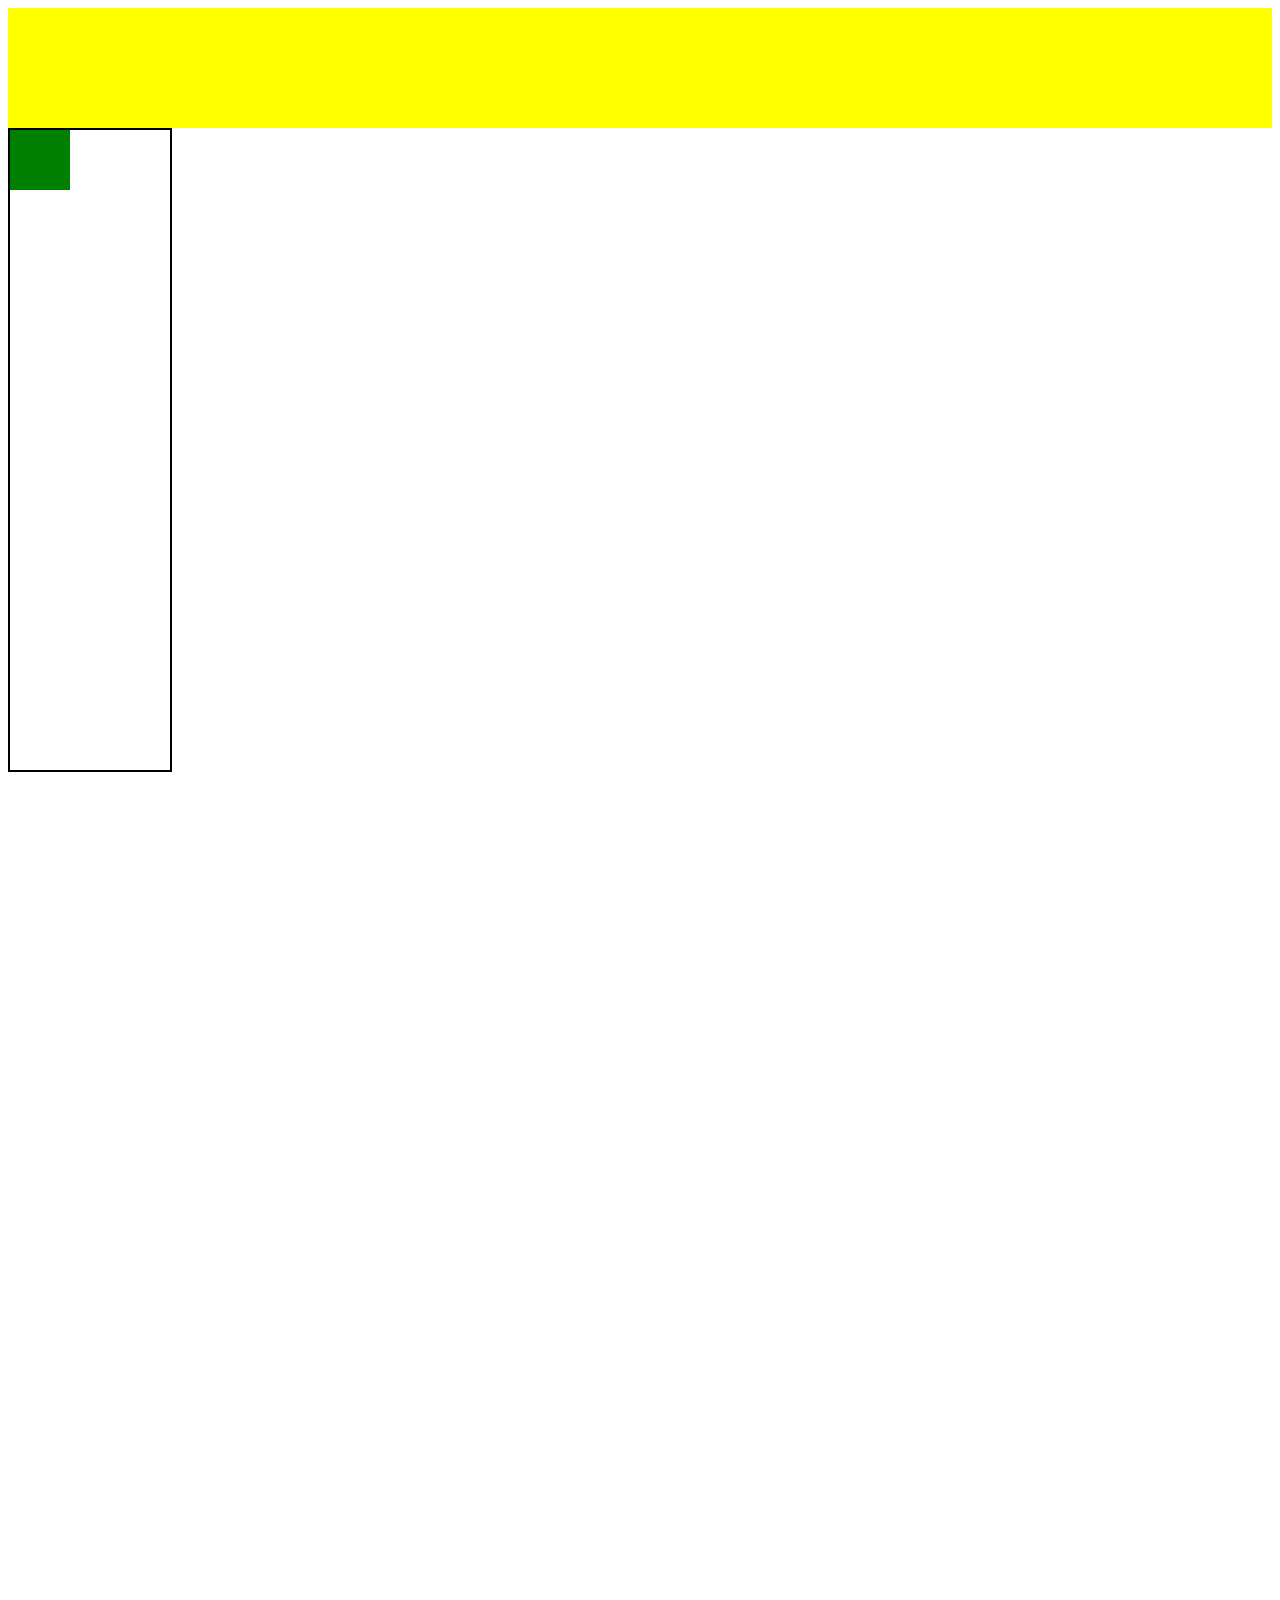
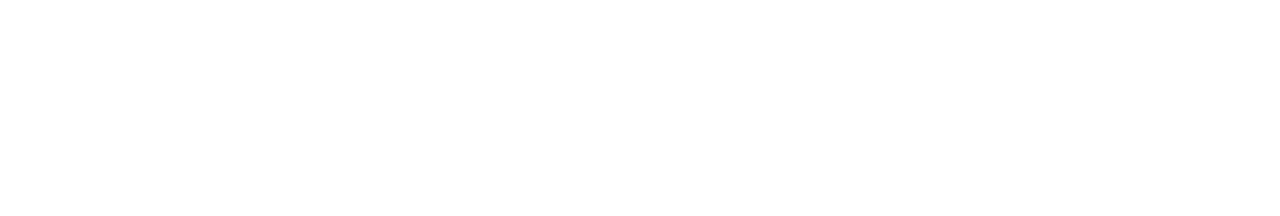
<file: assignments/Examples/index.html>
<!DOCTYPE html>
<html lang="en">
<head>
  <meta charset="UTF-8">
  <meta name="viewport" content="width=device-width, initial-scale=1.0">
  <meta http-equiv="X-UA-Compatible" content="ie=edge">
  <link rel="stylesheet" href="css/style.css">
  <title>Document</title>
</head>
<body>
  <div class="nav"></div>
  <div class="container">
  <div class="content"></div>
  </div>
</body>
</html>
</file>
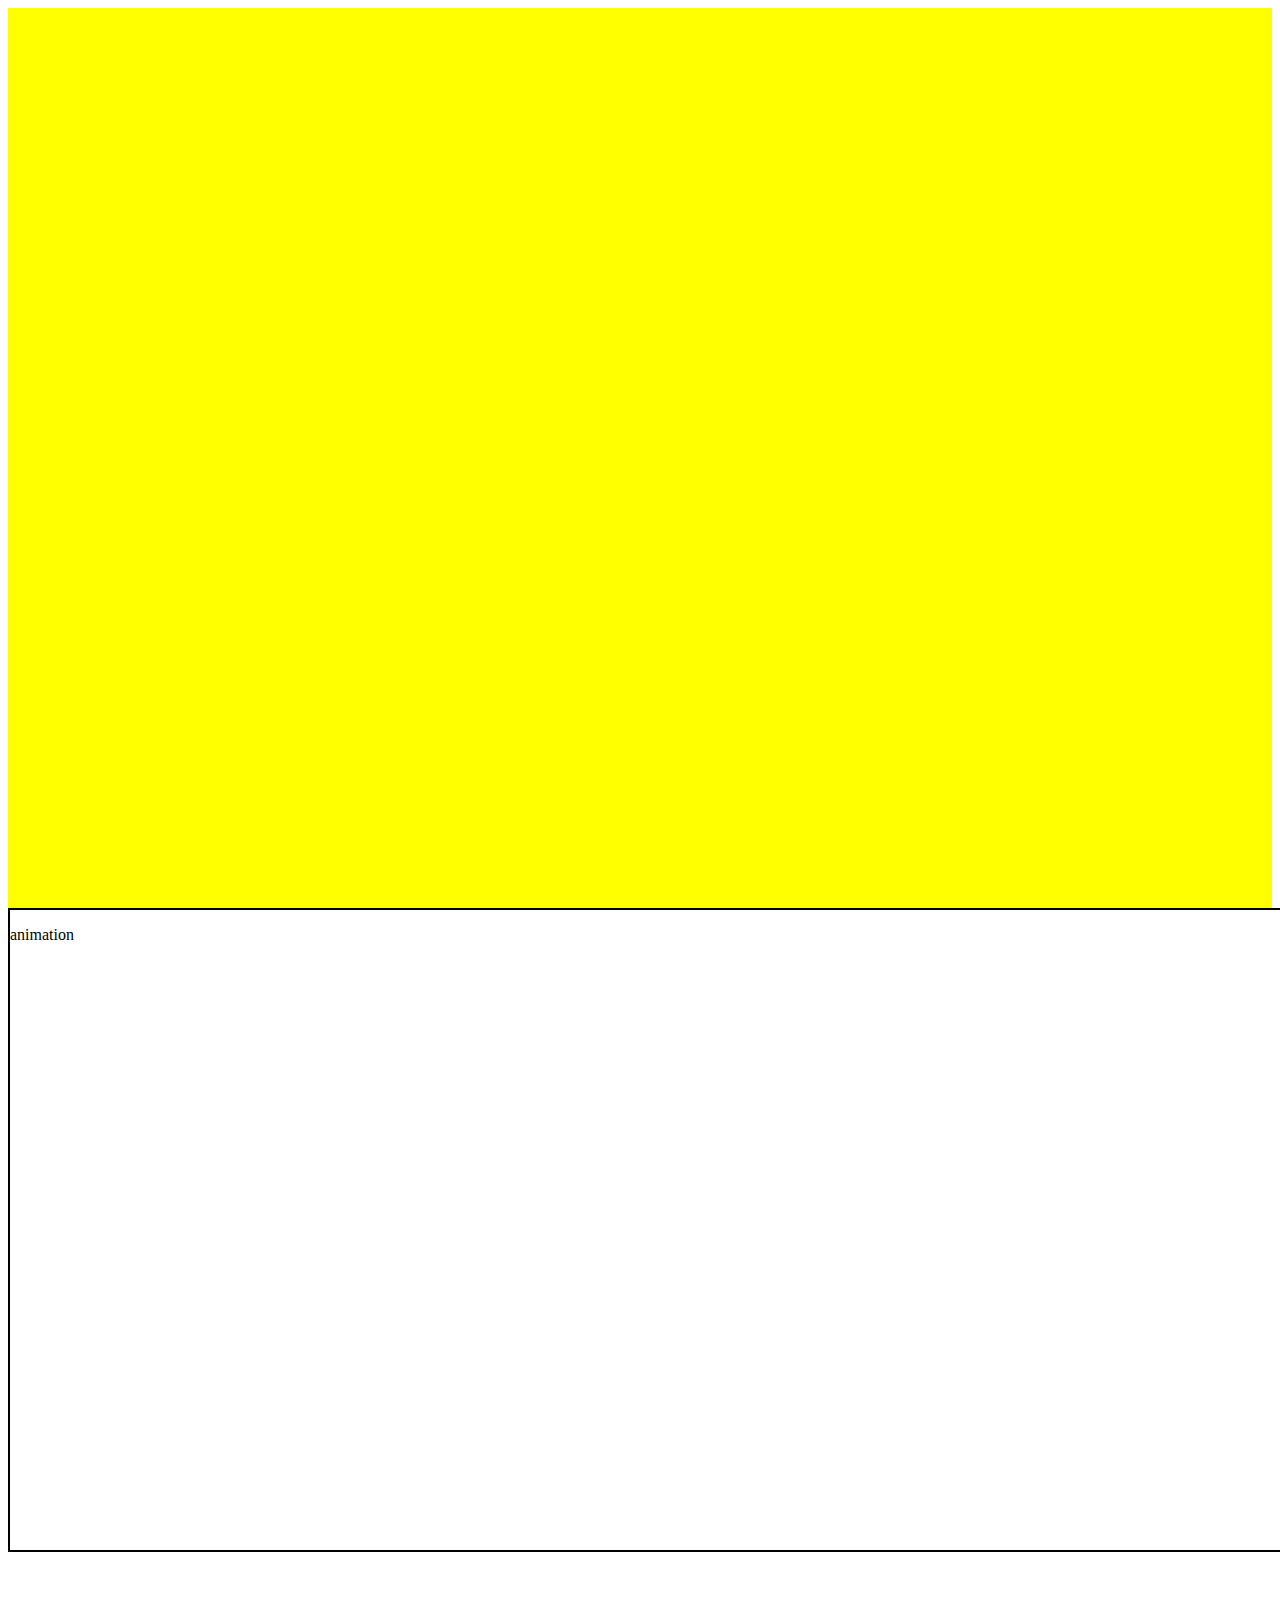
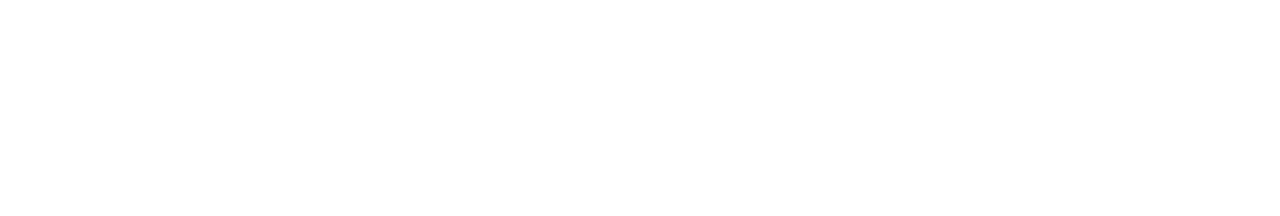
<file: assignments/Examples/Aos/index.html>
<!DOCTYPE html>
<html lang="en">
<head>
  <meta charset="UTF-8">
  <meta name="viewport" content="width=device-width, initial-scale=1.0">
  <meta http-equiv="X-UA-Compatible" content="ie=edge">
  <link rel="stylesheet" href="https://unpkg.com/aos@next/dist/aos.css" />
  <link rel="stylesheet" href="css/style.css">
  <title>Document</title>
</head>
<body>
  <div class="nav"></div>
  <div class="container">
  <div data-aos="created-animation"
     data-aos-easing="ease-in"
     data-aos-duration="1000"
     class="animation">
<p>animation</p>
</div>
<div data-aos="flip-left"
class="animation">
  Joost is geflipt
</div>
  </div>
  <script src="https://unpkg.com/aos@next/dist/aos.js"></script>
  <script src="js/aos.js"></script>
</body>
</html>
</file>
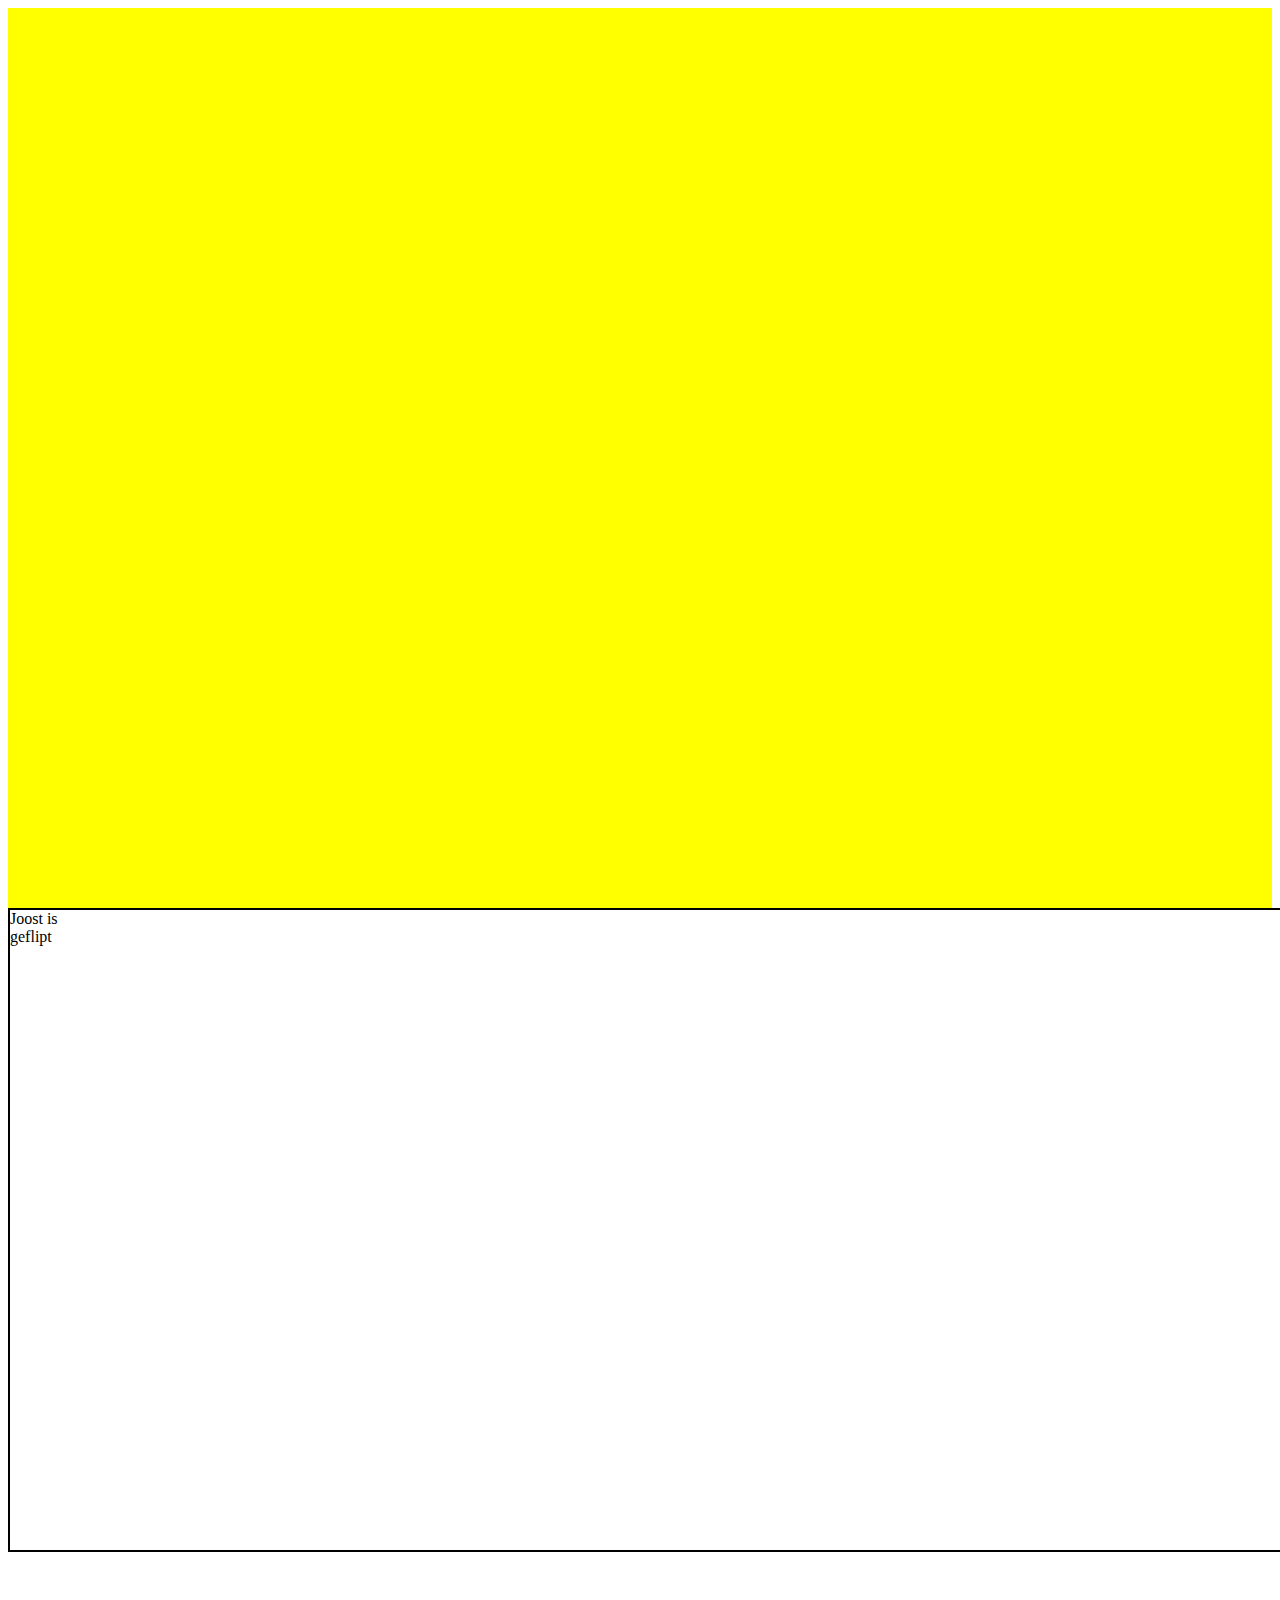
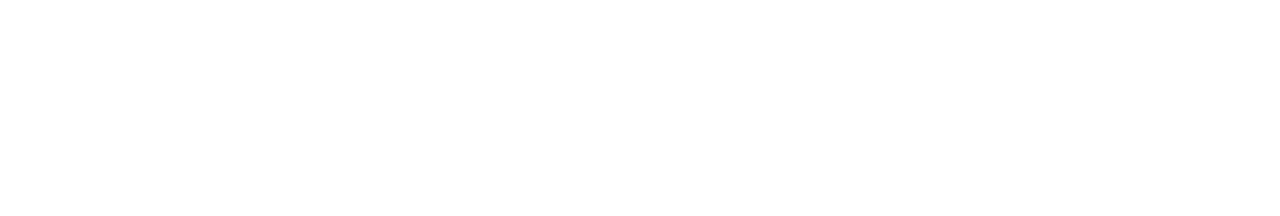
<file: assignments/Examples/hover/index.html>
<!DOCTYPE html>
<html lang="en">
<head>
  <meta charset="UTF-8">
  <meta name="viewport" content="width=device-width, initial-scale=1.0">
  <meta http-equiv="X-UA-Compatible" content="ie=edge">
  <link rel="stylesheet" href="css/style.css">
  <title>Document</title>
</head>
<body>
  <div class="nav"></div>
  <div class="container">

<div class="animation">
  Joost is geflipt
</div>
  </div>
</body>
</html>
</file>
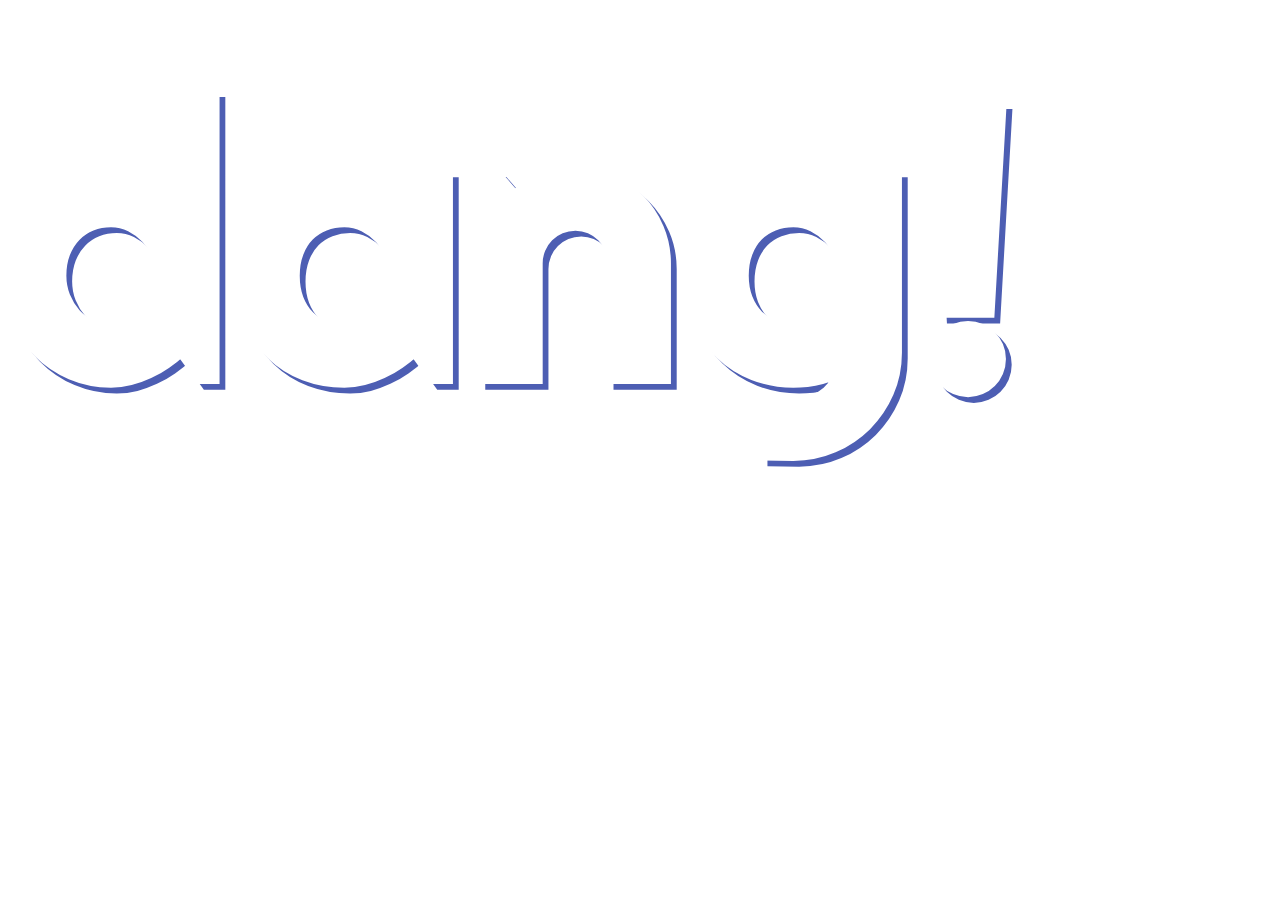
<file: assignments/Examples/shadow/index.html>
<!DOCTYPE html>
<html lang="en">
<head>
  <meta charset="UTF-8">
  <meta name="viewport" content="width=device-width, initial-scale=1.0">
  <meta http-equiv="X-UA-Compatible" content="ie=edge">
  <link rel="stylesheet" href="css/style.css">
  <title>Document</title>
</head>
<body>
<h1 data-shadow='dang!'>dang!</h1>
</body>
</html>
</file>
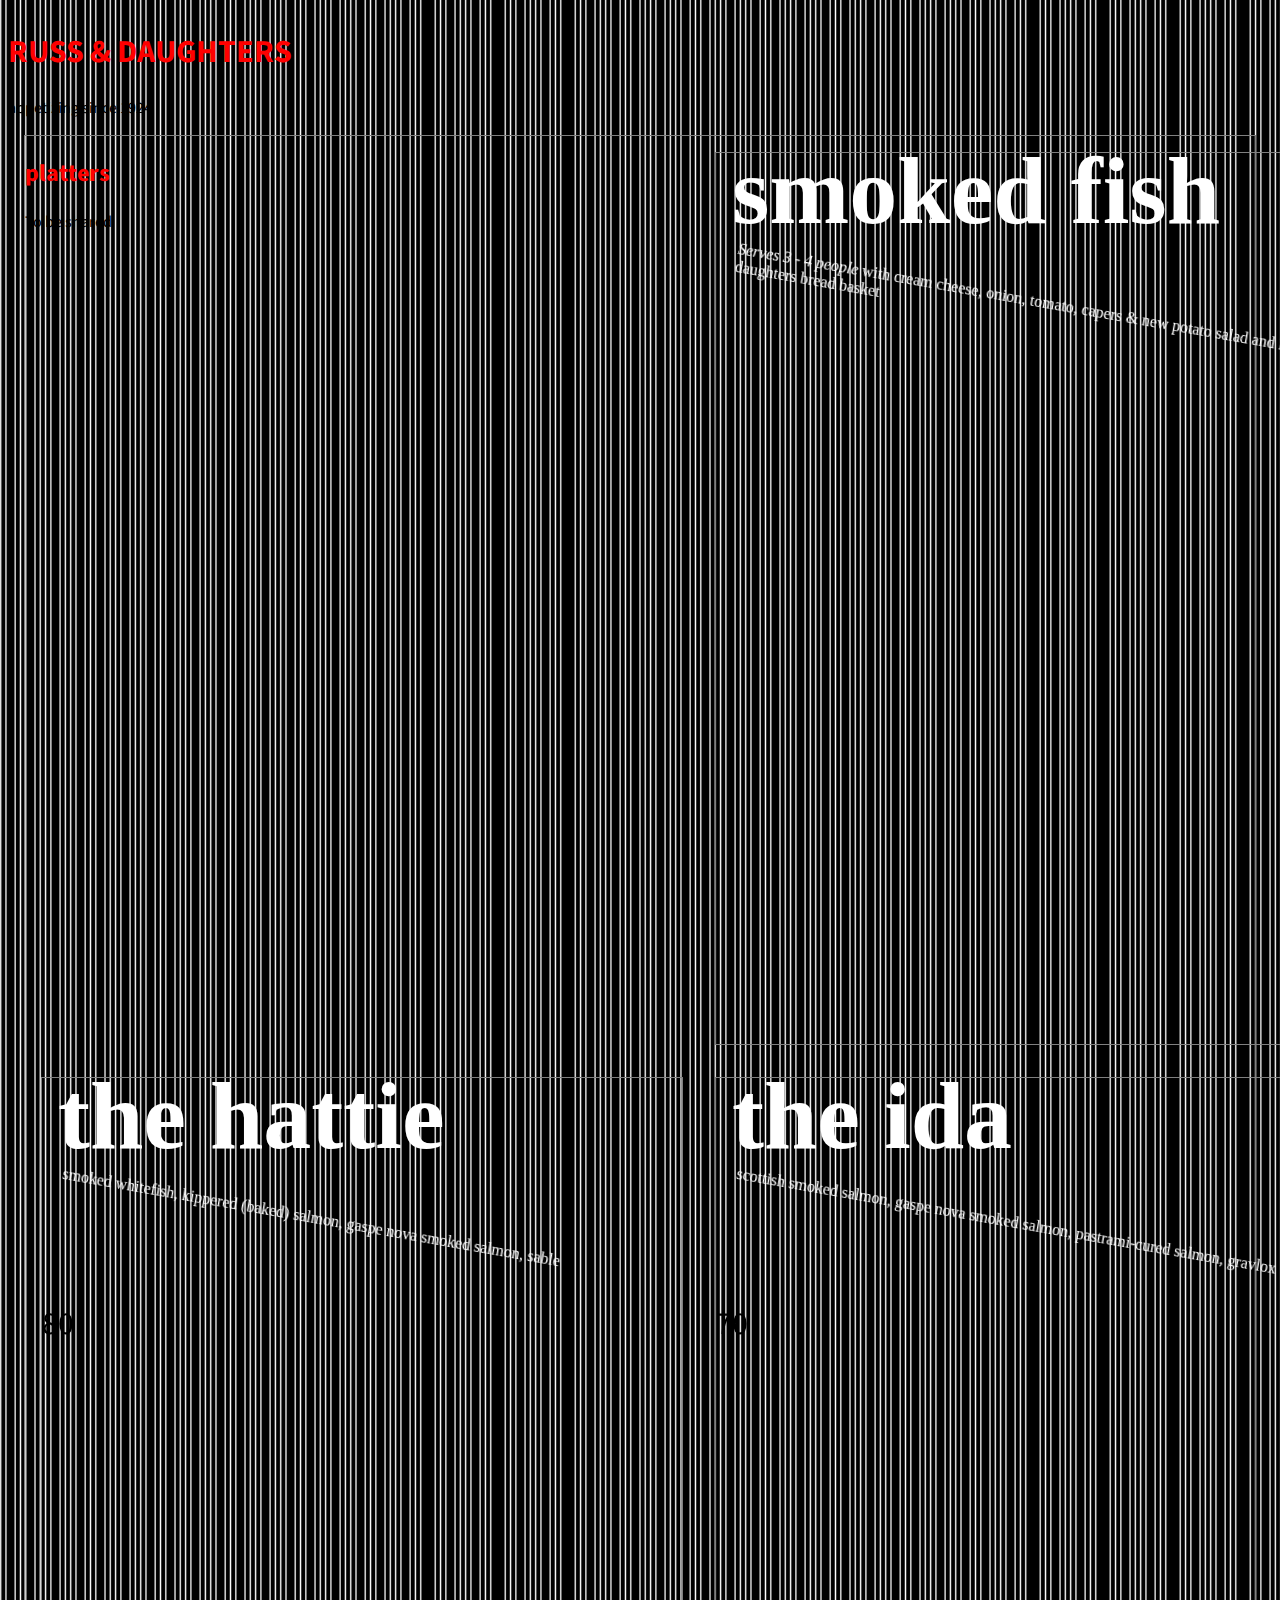
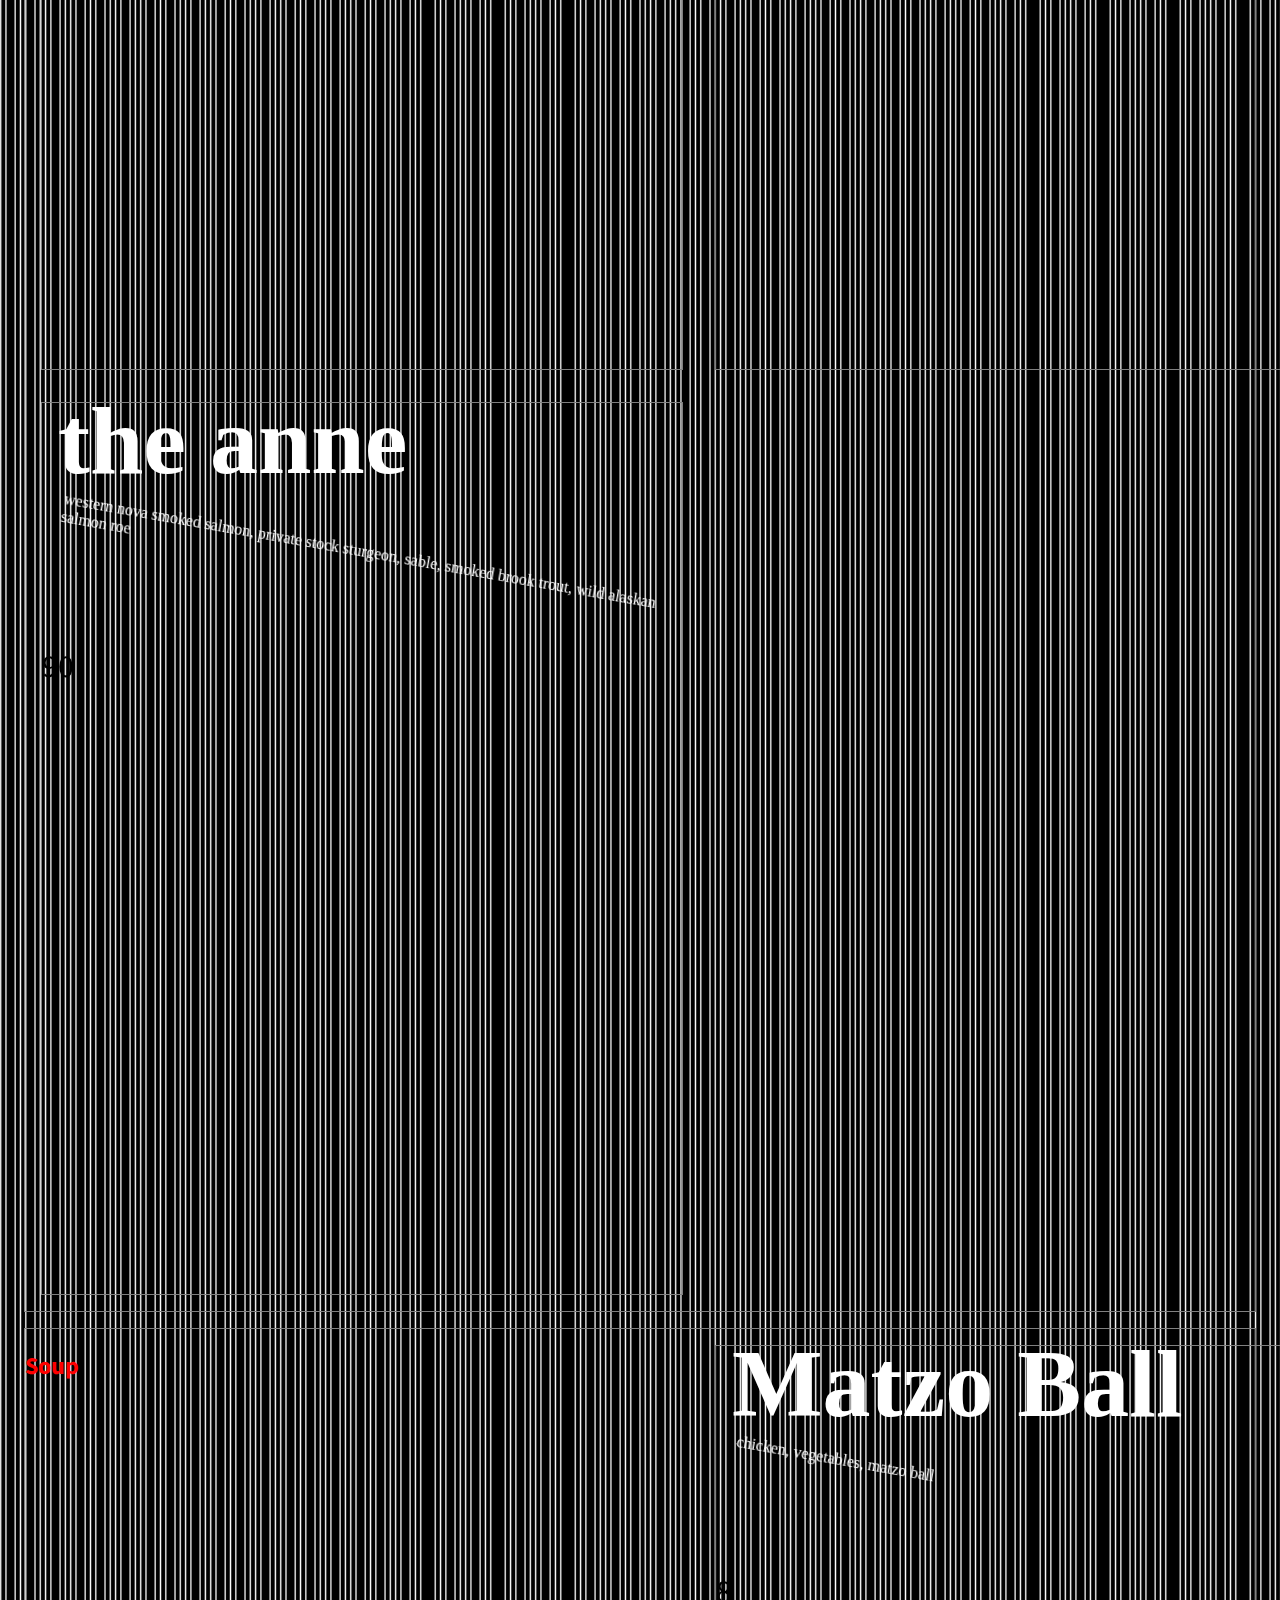
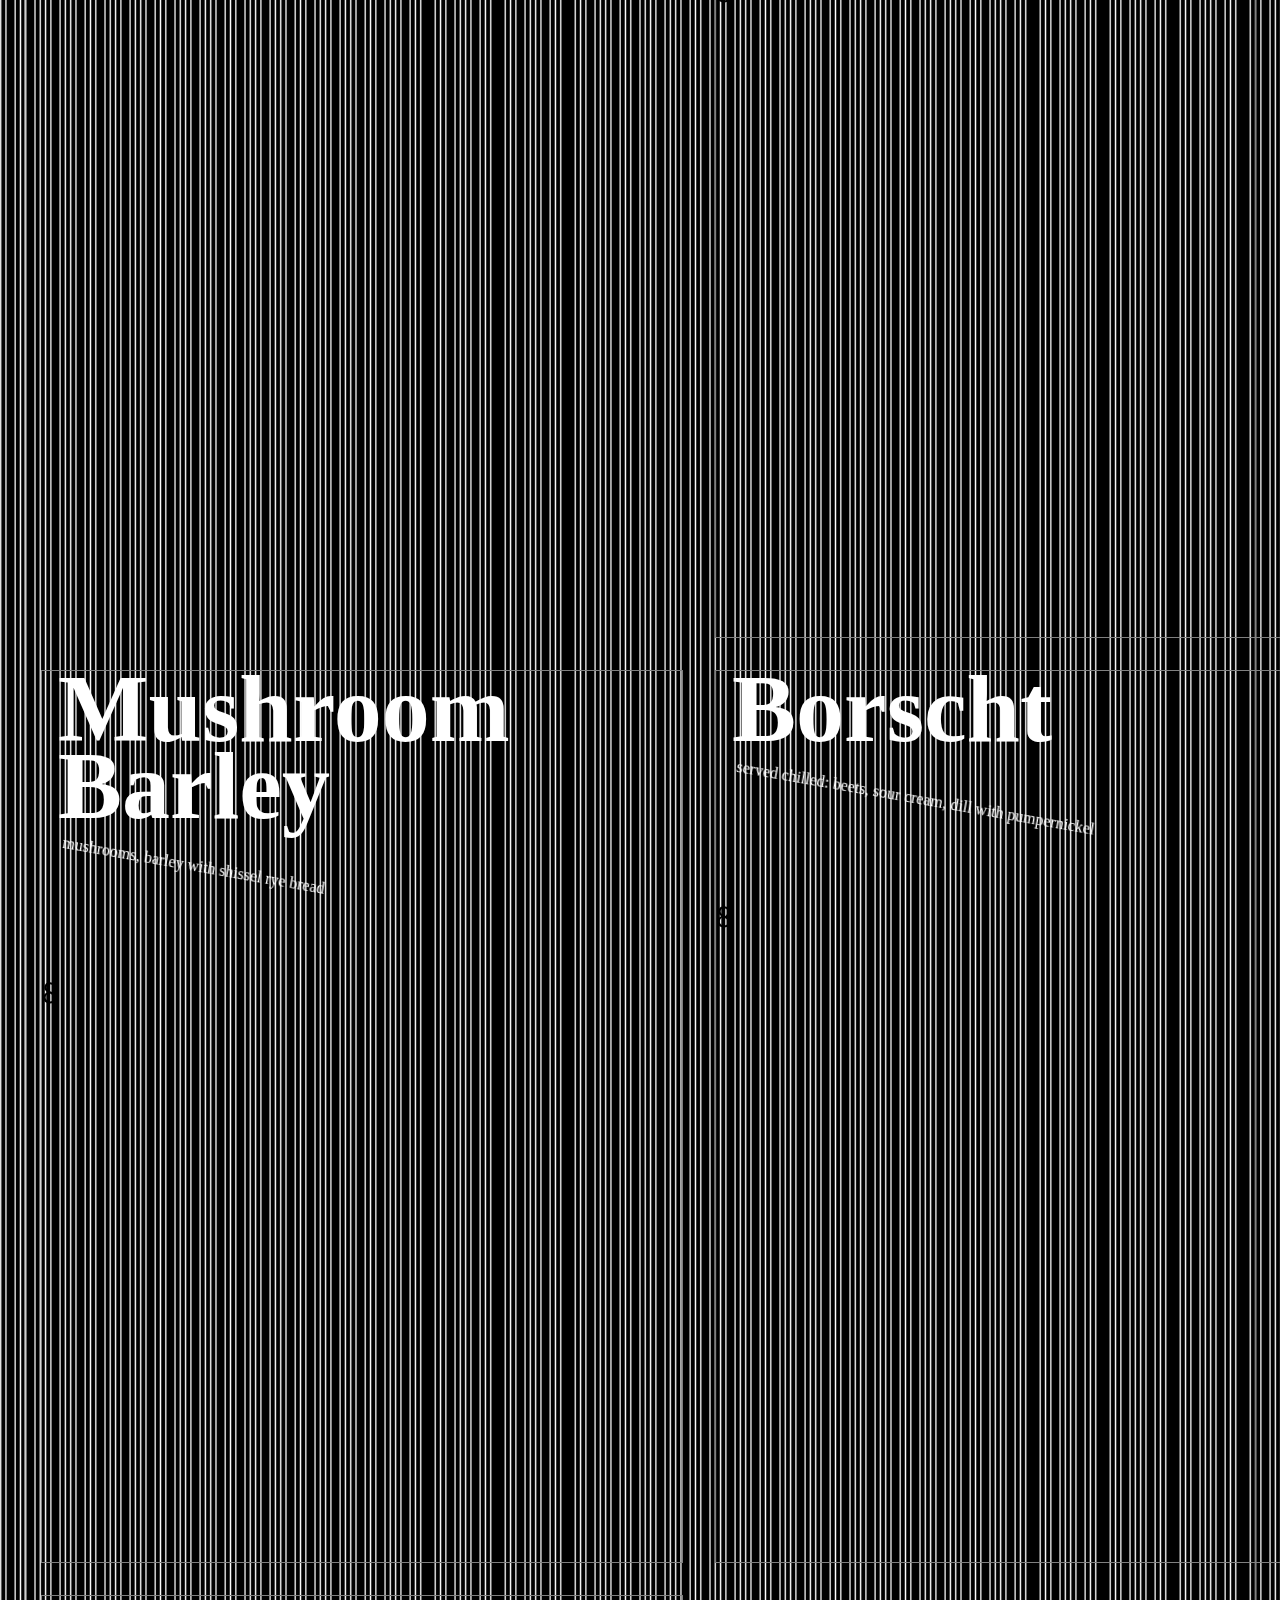
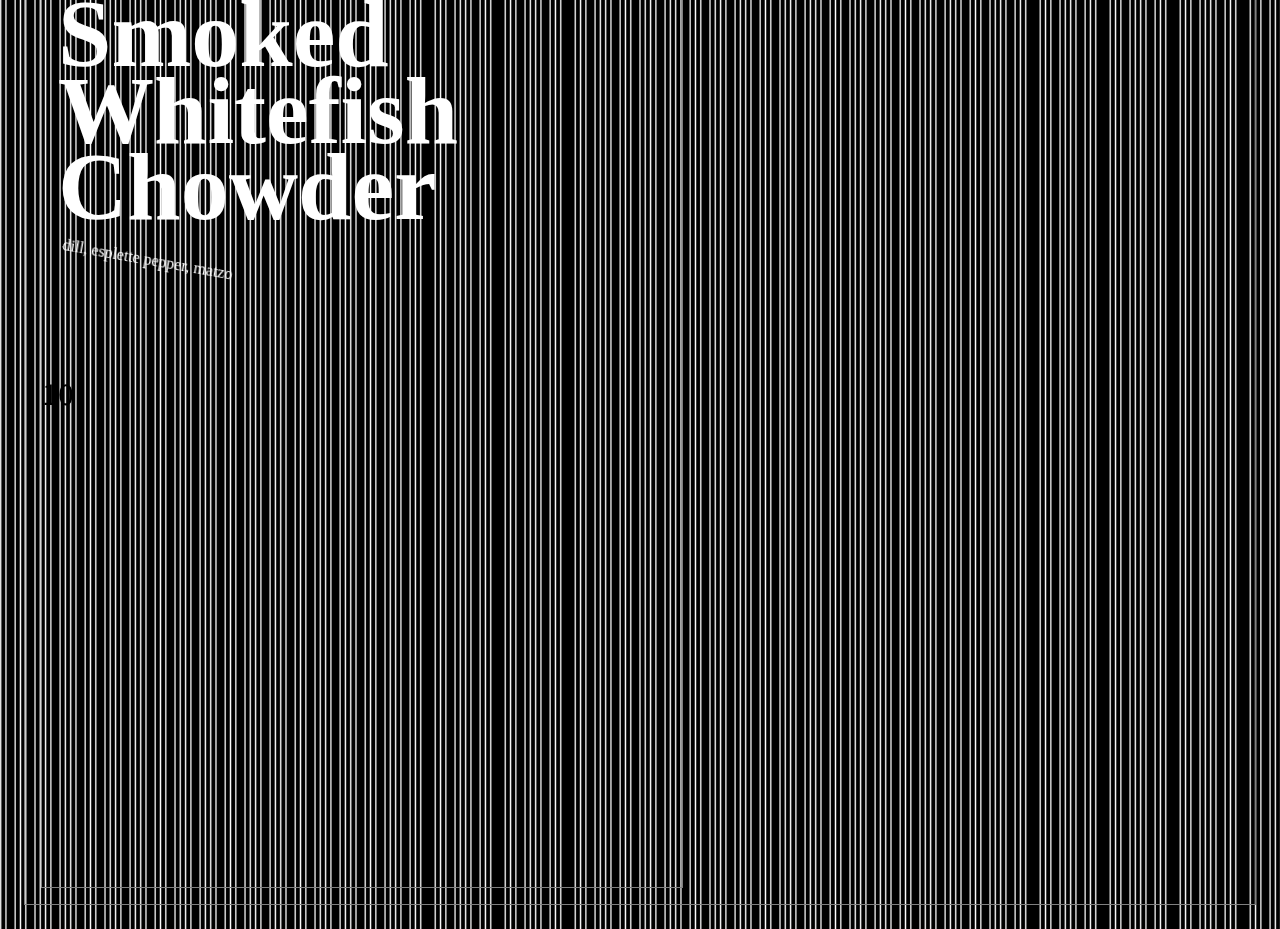
<file: assignments/menu.html>
<!DOCTYPE html>
<html>

<head>
	<meta charset="utf-8" />
	<title>A template for a responsive restaurant menu</title>
	<meta name="viewport" content="width=device-width, initial-scale=1">
	<link rel="stylesheet" href="public/css/styles.css">
	<link href="https://fonts.googleapis.com/css?family=Source+Sans+Pro:400|Josefin+Sans:700|Open+Sans+Condensed:700|Sorts+Mill+Goudy|Zilla+Slab:600,500i"
  rel="stylesheet"/>
	<!-- SUGGESTIONS FOR STYLING
	https://duckduckgo.com/?q=beautiful+restaurant+menus&t=ffab&iax=images&ia=images
	-->
</head>

<body>

	<header class="heading">
		<h1 class="heading__title"><span>Russ</span> <span>&</span> <span>Daughters</span></h1>
		<p class="heading__tagline">appetizing since 1924</p>
	</header>

	<main>

		<section class="category">
			<header class="header">
				<h2 class="header__title">platters</h2>
				<p class="header__quote">To be shared</p>
			</header>

			<article class="dish">
				<h3 class="dish__title">smoked fish</h3>
				<p class="dish__description"><em class="dish__quantity">Serves 3 - 4 people</em> with cream cheese, onion, tomato, capers &amp; new potato salad and Russ &amp; daughters bread basket</p>
			</article>

			<article class="dish">
				<h3 class="dish__title">the hattie</h3>
				<p class="dish__description">smoked whitefish, kippered (baked) salmon, gaspe nova smoked salmon, sable</p>
				<div class="dish__price">80</div>
			</article>

			<article class="dish">
				<h3 class="dish__title">the ida</h3>
				<p class="dish__description">scottish smoked salmon, gaspe nova smoked salmon, pastrami-cured salmon, gravlox</p>
				<div class="dish__price">70</div>
			</article>

			<article class="dish">
				<h3 class="dish__title">the anne</h3>
				<p class="dish__description">western nova smoked salmon, private stock sturgeon, sable, smoked brook trout, wild alaskan salmon roe</p>
				<div class="dish__price">90</div>
			</article>

		</section>

		<section class="category">
			<header class="header">
				<h2 class="header__title">Soup</h2>
			</header>

			<article class="dish">
				<h3 class="dish__title">Matzo Ball</h3>
				<p class="dish__description">chicken, vegetables, matzo ball</p>
				<div class="dish__price">8</div>
			</article>

			<article class="dish">
				<h3 class="dish__title">Mushroom Barley</h3>
				<p class="dish__description">mushrooms, barley with shissel rye bread</p>
				<div class="dish__price">8</div>
			</article>

			<article class="dish">
				<h3 class="dish__title">Borscht</h3>
				<p class="dish__description">served chilled: beets, sour cream, dill with pumpernickel</p>
				<div class="dish__price">8</div>
			</article>

			<article class="dish">
				<h3 class="dish__title">Smoked Whitefish Chowder</h3>
				<p class="dish__description">dill, esplette pepper, matzo</p>
				<div class="dish__price">10</div>
			</article>

		</section>

	</main>

	<!-- HTML taken and adjusted from https://codepen.io/julesforrest/pen/VqXvgQ -->

<script type="text/javascript" src="public/js/delighter.js"></script>

</body>

</html>
</file>
<file: assignments/Examples/css/style.css>
body{
background-color: white;
height: 200vh;
}

.nav{
  height: 120px;
  width: 100%;
  background-color: yellow;
}

.content{
height: 60px;
width: 60px;
background-color: green;
position: sticky;
top: 100px;
}

.container{
height: 40em;
width: 10em;
position: relative;
margin-bottom: 300em;
border: 2px solid black;
}
</file>
<file: assignments/Examples/Aos/css/style.css>
body{
background-color: white;
height: 200vh;
}

.nav{
  height: 100vh;
  width: 100%;
  background-color: yellow;
}

.content{
height: 60px;
width: 60px;
background-color: green;
position: sticky;
top: 100px;
}

.container{
height: 40em;
width: 100vw;
position: relative;
margin-bottom: 300em;
border: 2px solid black;
}

.animation{
width: 5em;
height: 5em;
}

@keyframes pulse {
0% {
  background-color: #001F3F;
}

100% {
  background-color: #FF4136;
}
}


[data-aos="created-animation"] {
    animation: pulse 5s;
  /* animation-fill-mode : forwards zorgt ervoor dat het laatste frame blijft hangen */
    animation-duration: 1s;
    animation-timing-function: ease;
    animation-delay: 0s;
    animation-iteration-count: 1;
    animation-direction: normal;
    animation-fill-mode: both;
    animation-play-state: running;
}
</file>
<file: assignments/Examples/hover/css/style.css>
body{
background-color: white;
height: 200vh;
}

.nav{
  height: 100vh;
  width: 100%;
  background-color: yellow;
}

.content{
height: 60px;
width: 60px;
background-color: green;
position: sticky;
top: 100px;
}

.container{
height: 40em;
width: 100vw;
position: relative;
margin-bottom: 300em;
border: 2px solid black;
}

.animation{
width: 5em;
height: 5em;
}

.container:hover .animation{
  animation-duration: 3s;
 animation-name: slidein;
 animation-fill-mode : forwards;
}

@keyframes slidein {
  from {
    background-color: red;
    width: 5em;
    height: 5em;
  }

  to {
    background-color: blue;
    width: 10em;
    height: 10em;
  }
}
</file>
<file: assignments/Examples/shadow/css/style.css>
@import url(https://fonts.googleapis.com/css?family=Righteous);

*, *:before, *:after {
  margin: 0;
  padding: 0;
  box-sizing: border-box;
  position: relative;
  }

body {
  display: inline-block;
  color: white;
  font-family: 'Righteous', serif;
  font-size: 12em;
  text-shadow: .03em .03em 0 hsla(230,40%,50%,1);
  }
  body:after {
    content: attr(data-shadow);
    position: absolute;
    top: .06em; left: .06em;
    z-index: -1;
    text-shadow: none;
    background-image:
      linear-gradient(
        45deg,
        transparent 45%,
        hsla(48,20%,90%,1) 45%,
        hsla(48,20%,90%,1) 55%,
        transparent 0
        );
    background-size: .05em .05em;
    -webkit-background-clip: text;
    -webkit-text-fill-color: transparent;

    /* animation: shad-anim 15s linear infinite; */
    }

@keyframes shad-anim {
  0% {background-position: 0 0}
  0% {background-position: 100% -100%}
  }
</file>
<file: assignments/public/css/styles.css>
/*
BEM

Block
Elements
Modifiers
*/

/*  Blocks */

/*  Elements */

/*  Modifiers */


main section{
border: 1px solid grey;
margin: 1rem;
}

main section article{
  border: 1px solid grey;
  margin: 1rem;
}

section header h2{
color: red;
}

section article h3{
color: #3C3C3B;
}

body{
font-family: "Source Sans Pro";
margin: 0;
padding: .5rem;
    background: repeating-linear-gradient(90deg,#fff,#fff 1px,#000 0,#000 5px);
}

.heading .heading__title{
color: red;
text-transform: uppercase;
}

.dish__title{
  font-family: georgia;
}

/* Start! */

.dish {
  height: 99vh;
  width: 50vw;
  position: relative;
  /* border: 2px solid black; */
}

/* .category .dish:nth-child(odd){
  background-color: grey;
}
.category:nth-child(even){
  background-color: red;
} */


.dish__title{
  position: sticky;
  top: 5rem;
  font-size: 6em;
  line-height: 4.8rem;
  margin: 0;
  margin-left: 1rem;
  color: white;
  /* offset-x | offset-y | blur-radius | color */
  /* text-shadow: -1px 1px 0.1rem rgba(60, 60, 60, .8), -4px 4px 0.1em rgba(60, 60, 60, .6), -7px 7px 0.1rem rgba(60, 60, 60, .4), -10px 10px 0.1em rgba(60, 60, 60, .2); */
  /* text-shadow: 0px 0px rgba(60, 60, 59, 1), -1px 1px rgba(60, 60, 59, 1), -2px 2px rgba(60, 60, 59, 1), -3px 3px rgba(60, 60, 59, 1), -4px 4px rgba(60, 60, 59, 1), -5px 5px rgba(60, 60, 59, .8), -6px 6px rgba(60, 60, 59, .8), -7px 7px rgba(60, 60, 59, .8), -8px 8px rgba(60, 60, 59, .8), -9px 9px rgba(60, 60, 59, .6), -10px 10px rgba(60, 60, 59, .6), -11px 11px rgba(60, 60, 59, .6), -12px 12px rgba(60, 60, 59, .6), -13px 13px rgba(60, 60, 59, .4), -14px 14px rgba(60, 60, 59, .4), -15px 15px rgba(60, 60, 59, .4), -16px 16px rgba(60, 60, 59, .4), -17px 17px rgba(60, 60, 59, .2), -18px 18px rgba(60, 60, 59, .2), -19px 19px rgba(60, 60, 59, .2), -20px 20px rgba(60, 60, 59, .2) */
}

.dish__title section:nth-child(1) {
transform: skew(25deg, 10deg);
}

.dish__title section:nth-child(2) {
transform: skew(-25deg, 10deg);
}

.dish__description {
  position: sticky;
  top: 12rem;
  font-size: 1em;
  /* background-color: white; */
  padding: 4rem 0rem;
  margin: 0;
  margin-left: 1rem;
  font-family: 'Special Elite', cursive;
  color: #3C3C3B;
  color: white;
  transform: rotate(10deg);
  animation: fontCycle 1s infinite;
  animation-fill-mode: forwards;
}

.dish__description:hover{
  position: sticky;
  top: 12rem;
  font-size: 1em;
  padding: 4rem 0rem;
  margin: 0;
  margin-left: 1rem;
  font-family: 'Special Elite', cursive;
  color: white;
  animation: none;
}

.dish__price{
  position: sticky;
  top: 300px;
  font-size: 2em;
}

.dish__hidder{
  width: 100%;
  height: 5em;
  background-color: white;
  position: sticky;
  top: 24rem;
  color: white;
  font-family: georgia;
  font-size: 3rem;
  text-align: center;
  line-height: 16.5rem;
  -webkit-clip-path: polygon(50% 19%, 100% 38%, 100% 100%, 0 100%, 0 0);
  clip-path: polygon(50% 19%, 100% 38%, 100% 100%, 0 100%, 0 0);
  background: repeating-linear-gradient(#fff,#fff 1px,#000 0,#000 5px);
  animation: rotate 10s infinite;
  animation-fill-mode: forwards;
}

.animation__wrapper.delighter{
  width: 50vw;
  height: 100vh;
  /* opacity: 0; */
  display: flex;
  /* flex-direction: column; */
  justify-content: center;
  position: relative;
  }


.animation__wrapper.delighter.started {
  transition: all .3s ease-out;
opacity: 1;
animation: smokedFish 1s;
animation-fill-mode: forwards;
display: flex;
flex-wrap: wrap;
justify-content: center;
position: relative;
}

.animation__wrapper.delighter.started.ended {
  opacity: 1;
  animation: fadeOut .5s;
  transition: all .3s ease-out;
  animation-fill-mode: forwards;
  width: 50vw;
}

.category{
  display: grid;
  grid-template-columns: auto 50%;
}


.animation__ingr{
  position: absolute;
  /* width: 50%; */
  height: auto;
  opacity: 0;
  /* animation-fill-mode: forwards; */
  transition-timing-function: ease-out;
  filter: grayscale(100%);
}

.animation__ingr:hover{
  filter: grayscale(20%);
}

.animation__ingr--1{
  top: 10rem;
    left: 7rem;
    z-index: 5;
    /* width: 50%; */
    width: 14rem;
}
.animation__ingr--2{
  top: 10rem;
    left: 4rem;
    z-index: 4;
    /* width: 60%; */
    width: 17rem;
}
.animation__ingr--3{
  top: 16rem;
left: 0;
/* width: 30%; */
z-index: 3;
width: 9rem;
}
.animation__ingr--4{
  top: 23rem;
  left: 4rem;
  /* width: 40%; */
  z-index: 2;
  width: 12rem;
}
.animation__ingr--5{
  top: 21rem;
  left: 14rem;
  /* width: 40%; */
  width: 11rem;
  z-index: 1;

}

.animation__wrapper.delighter.started > .animation__ingr{
  transition: all .3s ease-out;
  opacity: 1;
}

.animation__wrapper.delighter.started.ended > .animation__ingr{
  transition: all .3s ease-out;
  opacity: 0;
  color: red;
}

.animation__wrapper--smokedFish.delighter.started > .animation__ingr--1{
  animation: ingrAni1 2s;
  animation-fill-mode: forwards;
  /* transition-timing-function: ease-out; */
}
.animation__wrapper--smokedFish.delighter.started > .animation__ingr--2{
  animation: ingrAni2 2s;
  animation-fill-mode: forwards;
  /* transition-timing-function: ease-out; */
}
.animation__wrapper--smokedFish.delighter.started > .animation__ingr--3{
  animation: ingrAni3 2s;
  animation-fill-mode: forwards;
  /* transition-timing-function: ease-out; */
}
.animation__wrapper--smokedFish.delighter.started > .animation__ingr--4{
  animation: ingrAni4 2s;
  animation-fill-mode: forwards;
  /* transition-timing-function: ease-out; */
}
.animation__wrapper--smokedFish.delighter.started > .animation__ingr--5{
  animation: ingrAni5 2s;
  animation-fill-mode: forwards;
  /* transition-timing-function: ease-out; */
}

.animation__wrapper--theHattie.delighter.started > .animation__ingr--1{
  /* opacity: 1; */
  animation: ingrAni1 2s;
  animation-fill-mode: forwards;
  /* transition-timing-function: ease-out; */
}
.animation__wrapper--theHattie.delighter.started > .animation__ingr--2{
  animation: ingrAni2 2s;
  animation-fill-mode: forwards;
  /* transition-timing-function: ease-out; */
}
.animation__wrapper--theHattie.delighter.started > .animation__ingr--3{
  animation: ingrAni3 2s;
  animation-fill-mode: forwards;
  /* transition-timing-function: ease-out; */
}
.animation__wrapper--theHattie.delighter.started > .animation__ingr--4{
  animation: ingrAni4 2s;
  animation-fill-mode: forwards;
  /* transition-timing-function: ease-out; */
}

.animation__wrapper--theIda.delighter.started > .animation__ingr--1{
  /* opacity: 1; */
  animation: ingrAni1 2s;
  animation-fill-mode: forwards;
  /* transition-timing-function: ease-out; */
}
.animation__wrapper--theIda.delighter.started > .animation__ingr--2{
  animation: ingrAni2 2s;
  animation-fill-mode: forwards;
  /* transition-timing-function: ease-out; */
}
.animation__wrapper--theIda.delighter.started > .animation__ingr--3{
  animation: ingrAni3 2s;
  animation-fill-mode: forwards;
  /* transition-timing-function: ease-out; */
}
.animation__wrapper--theIda.delighter.started > .animation__ingr--4{
  animation: ingrAni4 2s;
  animation-fill-mode: forwards;
  /* transition-timing-function: ease-out; */
}

.animation__wrapper--theAnne.delighter.started > .animation__ingr--1{
  /* opacity: 1; */
  animation: ingrAni1 2s;
  animation-fill-mode: forwards;
  /* transition-timing-function: ease-out; */
}
.animation__wrapper--theAnne.delighter.started > .animation__ingr--2{
  animation: ingrAni2 2s;
  animation-fill-mode: forwards;
  /* transition-timing-function: ease-out; */
}
.animation__wrapper--theAnne.delighter.started > .animation__ingr--3{
  animation: ingrAni3 2s;
  animation-fill-mode: forwards;
  /* transition-timing-function: ease-out; */
}
.animation__wrapper--theAnne.delighter.started > .animation__ingr--4{
  animation: ingrAni4 2s;
  animation-fill-mode: forwards;
  /* transition-timing-function: ease-out; */
}

.animation__wrapper.delighter.started > .animation__ingr:hover{
  animation: rotate 2s infinite;
  /* background-color: red; */
  animation-fill-mode: forwards;
  /* transition-timing-function: ease-out; */
}


@keyframes fontCycle{
0% {
  font-family: "Courier New", Courier, monospace
}
20% {
  font-family: "Lucida Console", Monaco, monospace
}
40% {
  font-family: 'Special Elite', cursive;
}
60% {
  font-family: "Courier New", Courier, monospace
}
80% {
  font-family: "Lucida Console", Monaco, monospace
}
100% {
  font-family: 'Special Elite', cursive;
}
}


@keyframes rotate{
0% {
  transform: rotate(-10deg);
}
50% {
  transform: rotate(10deg);
}
100% {
  transform: rotate(-10deg);
}
}

@keyframes ingrAni1{
0% {
  top: 7rem;
  width: 17rem;
  left: 10rem;
  transform: rotate(30deg);
}
100% {
top: 10rem;
width: 14rem;
left: 7rem;
transform: rotate(0deg);
}
}

@keyframes ingrAni2{
0% {
  top: 14rem;
  width: 14rem;
  left: 8rem;
  transform: rotate(20deg);
}
100% {
top: 10rem;
width: 17rem;
left: 4rem;
transform: rotate(0deg);
}
}

@keyframes ingrAni3{
0% {
  top: 17rem;
  width: 11rem;
  left: 2rem;
  transform: rotate(-10deg);
}
100% {
top: 16rem;
width: 9rem;
left: 0;
transform: rotate(0deg);
}
}

@keyframes ingrAni4{
0% {
  top: 20rem;
  width: 14rem;
  left: 6rem;
  transform: rotate(-15deg);
}
100% {
top: 23rem;
width: 12rem;
left: 4rem;
transform: rotate(0deg);
}
}

@keyframes ingrAni5{
0% {
  top: 19rem;
  width: 9rem;
  left: 12rem;
  transform: rotate(25deg);
}
100% {
top: 21rem;
width: 11rem;
left: 14rem;
transform: rotate(0deg);
}
}


@keyframes smokedFish {
0% {
  opacity: 0;
}
50%{
  opacity: 1;
  /* background-color: #1eb1dd; */
}
100% {
  opacity: 1;
  /* background-color: #3C3C3B; */
}
}

@keyframes fadeOut {
0% {
  opacity: 1;
}
100% {
  opacity: 0;
}
}

@keyframes fadeIn {
0% {
  opacity: 0;
}
100% {
  opacity: 1;
}
}
</file>
